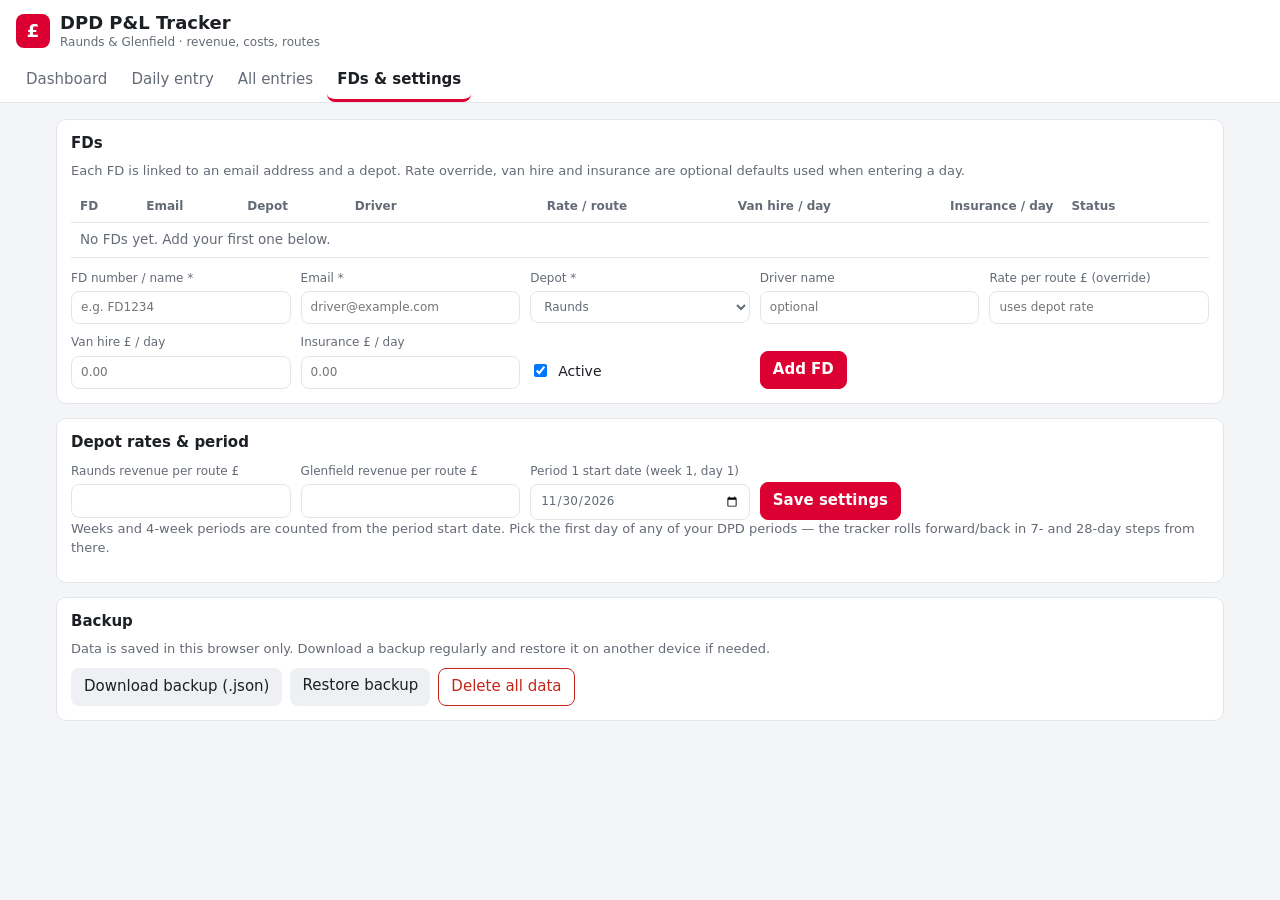
<file: index.html>
<!doctype html>
<html lang="en-GB">
<head>
  <meta charset="utf-8">
  <meta name="viewport" content="width=device-width, initial-scale=1">
  <title>DPD P&amp;L Tracker</title>
  <link rel="stylesheet" href="styles.css">
</head>
<body>
  <header class="topbar">
    <div class="brand">
      <span class="logo">£</span>
      <div>
        <h1>DPD P&amp;L Tracker</h1>
        <p class="sub">Raunds &amp; Glenfield · revenue, costs, routes</p>
      </div>
    </div>
    <nav class="tabs" role="tablist">
      <button class="tab active" data-tab="dashboard">Dashboard</button>
      <button class="tab" data-tab="daily">Daily entry</button>
      <button class="tab" data-tab="entries">All entries</button>
      <button class="tab" data-tab="settings">FDs &amp; settings</button>
    </nav>
  </header>

  <main>
    <!-- DASHBOARD -->
    <section id="tab-dashboard" class="panel active">
      <div class="controls card">
        <div class="seg" id="viewSeg" role="group" aria-label="Time view">
          <button data-view="day">Daily</button>
          <button data-view="week" class="on">Weekly</button>
          <button data-view="period">4-week period</button>
        </div>
        <div class="datenav">
          <button class="icon" id="prevBtn" aria-label="Previous">‹</button>
          <input type="date" id="dashDate">
          <button class="icon" id="nextBtn" aria-label="Next">›</button>
          <button class="ghost" id="todayBtn">Today</button>
        </div>
        <label class="scope">
          <span>Showing</span>
          <select id="scopeSel"></select>
        </label>
      </div>

      <div class="rangeline">
        <h2 id="rangeTitle"></h2>
        <div class="actions">
          <button class="ghost" id="exportReportBtn">Export report CSV</button>
          <button class="ghost" id="printBtn">Print</button>
        </div>
      </div>

      <div class="kpis" id="kpis"></div>

      <div class="card">
        <h3>Depots — separate &amp; combined</h3>
        <div class="tablewrap"><table id="depotTable"></table></div>
      </div>

      <div class="card">
        <h3 id="fdTableTitle">FD breakdown</h3>
        <p class="hint">Tap an FD to open its individual report.</p>
        <div class="tablewrap"><table id="fdTable"></table></div>
      </div>

      <div class="card" id="timeCard">
        <h3 id="timeTitle">Breakdown</h3>
        <div class="tablewrap"><table id="timeTable"></table></div>
        <div id="timeTable2Wrap" class="tablewrap" style="margin-top:16px"><table id="timeTable2"></table></div>
      </div>
    </section>

    <!-- DAILY ENTRY -->
    <section id="tab-daily" class="panel">
      <div class="card controls">
        <label><span>Date</span><input type="date" id="dayDate"></label>
        <label><span>Depot</span>
          <select id="dayDepot">
            <option value="ALL">Both depots</option>
            <option value="RAUNDS">Raunds</option>
            <option value="GLENFIELD">Glenfield</option>
          </select>
        </label>
        <div class="datenav">
          <button class="icon" id="dayPrev" aria-label="Previous day">‹</button>
          <button class="icon" id="dayNext" aria-label="Next day">›</button>
        </div>
      </div>
      <p class="hint">Enter each FD's day. Revenue = routes × rate per route. Van hire &amp; insurance fill in from the FD's daily defaults when you type routes (you can overwrite them). Leave a card blank to skip that FD.</p>
      <div id="dayEmpty" class="empty card" hidden>No FDs yet — add your FDs in <a href="#" data-goto="settings">FDs &amp; settings</a> first.</div>
      <div id="dayCards" class="daycards"></div>
      <div class="savebar">
        <div id="dayTotals"></div>
        <button class="primary" id="saveDay">Save day</button>
      </div>
    </section>

    <!-- ENTRIES -->
    <section id="tab-entries" class="panel">
      <div class="card controls">
        <label><span>From</span><input type="date" id="entFrom"></label>
        <label><span>To</span><input type="date" id="entTo"></label>
        <label class="scope"><span>Showing</span><select id="entScope"></select></label>
        <button class="ghost" id="entExport">Export CSV</button>
      </div>
      <div class="card">
        <div class="tablewrap"><table id="entTable"></table></div>
      </div>
    </section>

    <!-- SETTINGS -->
    <section id="tab-settings" class="panel">
      <div class="card">
        <h3>FDs</h3>
        <p class="hint">Each FD is linked to an email address and a depot. Rate override, van hire and insurance are optional defaults used when entering a day.</p>
        <div class="tablewrap"><table id="fdList"></table></div>
        <form id="fdForm" class="grid-form">
          <input type="hidden" id="fdId">
          <label><span>FD number / name *</span><input id="fdCode" required placeholder="e.g. FD1234"></label>
          <label><span>Email *</span><input id="fdEmail" type="email" required placeholder="driver@example.com"></label>
          <label><span>Depot *</span>
            <select id="fdDepot"><option value="RAUNDS">Raunds</option><option value="GLENFIELD">Glenfield</option></select>
          </label>
          <label><span>Driver name</span><input id="fdDriver" placeholder="optional"></label>
          <label><span>Rate per route £ (override)</span><input id="fdRate" type="number" step="0.01" min="0" placeholder="uses depot rate"></label>
          <label><span>Van hire £ / day</span><input id="fdVan" type="number" step="0.01" min="0" placeholder="0.00"></label>
          <label><span>Insurance £ / day</span><input id="fdIns" type="number" step="0.01" min="0" placeholder="0.00"></label>
          <label class="check"><input type="checkbox" id="fdActive" checked> Active</label>
          <div class="form-actions">
            <button type="submit" class="primary" id="fdSubmit">Add FD</button>
            <button type="button" class="ghost" id="fdCancel" hidden>Cancel edit</button>
          </div>
        </form>
      </div>

      <div class="card">
        <h3>Depot rates &amp; period</h3>
        <form id="settingsForm" class="grid-form">
          <label><span>Raunds revenue per route £</span><input id="rateRAUNDS" type="number" step="0.01" min="0"></label>
          <label><span>Glenfield revenue per route £</span><input id="rateGLENFIELD" type="number" step="0.01" min="0"></label>
          <label><span>Period 1 start date (week 1, day 1)</span><input id="periodAnchor" type="date" required></label>
          <div class="form-actions"><button type="submit" class="primary">Save settings</button></div>
        </form>
        <p class="hint">Weeks and 4-week periods are counted from the period start date. Pick the first day of any of your DPD periods — the tracker rolls forward/back in 7- and 28-day steps from there.</p>
      </div>

      <div class="card">
        <h3>Backup</h3>
        <p class="hint">Data is saved in this browser only. Download a backup regularly and restore it on another device if needed.</p>
        <div class="row-actions">
          <button class="ghost" id="backupBtn">Download backup (.json)</button>
          <label class="ghost filebtn">Restore backup<input type="file" id="restoreFile" accept=".json,application/json" hidden></label>
          <button class="danger" id="resetBtn">Delete all data</button>
        </div>
      </div>
    </section>
  </main>

  <div id="toast" class="toast" role="status" aria-live="polite"></div>
  <script src="app.js"></script>
</body>
</html>
</file>
<file: styles.css>
:root {
  --bg: #f4f5f7;
  --card: #ffffff;
  --text: #1c1f24;
  --muted: #646b76;
  --line: #e2e5ea;
  --accent: #dc0032;       /* DPD-style red */
  --accent-ink: #ffffff;
  --pos: #137a3c;
  --neg: #c2261b;
  --chip: #eef0f3;
  --hl: #fff5f7;
  --radius: 10px;
  color-scheme: light;
}
@media (prefers-color-scheme: dark) {
  :root:not([data-theme="light"]) {
    --bg: #121418; --card: #1b1e24; --text: #e8eaee; --muted: #9aa1ab;
    --line: #2c3038; --chip: #262a31; --hl: #2a1a1f;
    --pos: #4cc27a; --neg: #ff6b5e; color-scheme: dark;
  }
}
:root[data-theme="dark"] {
  --bg: #121418; --card: #1b1e24; --text: #e8eaee; --muted: #9aa1ab;
  --line: #2c3038; --chip: #262a31; --hl: #2a1a1f;
  --pos: #4cc27a; --neg: #ff6b5e; color-scheme: dark;
}

* { box-sizing: border-box; }
html, body { margin: 0; }
body {
  background: var(--bg); color: var(--text);
  font: 15px/1.45 system-ui, -apple-system, "Segoe UI", Roboto, sans-serif;
  overflow-x: hidden;
}
h1, h2, h3 { margin: 0; line-height: 1.2; }
h1 { font-size: 18px; }
h2 { font-size: 18px; }
h3 { font-size: 15px; margin-bottom: 10px; }
a { color: var(--accent); }

.topbar {
  background: var(--card); border-bottom: 1px solid var(--line);
  padding: 12px 16px 0; position: sticky; top: 0; z-index: 10;
}
.brand { display: flex; align-items: center; gap: 10px; }
.logo {
  width: 34px; height: 34px; border-radius: 8px; background: var(--accent); color: var(--accent-ink);
  display: grid; place-items: center; font-weight: 700; font-size: 18px; flex: none;
}
.sub { margin: 0; color: var(--muted); font-size: 12px; }
.tabs { display: flex; gap: 4px; margin-top: 10px; overflow-x: auto; scrollbar-width: none; }
.tab {
  background: none; border: 0; border-bottom: 3px solid transparent; padding: 8px 10px;
  font: inherit; color: var(--muted); cursor: pointer; white-space: nowrap;
}
.tab.active { color: var(--text); border-bottom-color: var(--accent); font-weight: 600; }

main { max-width: 1200px; margin: 0 auto; padding: 16px; }
.panel { display: none; }
.panel.active { display: block; }

.card {
  background: var(--card); border: 1px solid var(--line); border-radius: var(--radius);
  padding: 14px; margin-bottom: 14px;
}
.hint { color: var(--muted); font-size: 13px; margin: 0 0 10px; }

.controls { display: flex; flex-wrap: wrap; gap: 10px 14px; align-items: flex-end; }
.controls label, .grid-form label { display: flex; flex-direction: column; gap: 4px; font-size: 12px; color: var(--muted); }
.scope { flex: 1 1 220px; }

input, select, button, textarea { font: inherit; color: inherit; }
input, select, textarea {
  background: var(--card); border: 1px solid var(--line); border-radius: 8px; padding: 7px 9px; min-width: 0;
}
input:focus, select:focus, textarea:focus { outline: 2px solid var(--accent); outline-offset: -1px; }

button { cursor: pointer; border-radius: 8px; padding: 7px 12px; border: 1px solid var(--line); background: var(--card); }
button.primary { background: var(--accent); border-color: var(--accent); color: var(--accent-ink); font-weight: 600; }
button.ghost, .filebtn { background: var(--chip); border-color: transparent; }
.filebtn { display: inline-block; cursor: pointer; border-radius: 8px; padding: 7px 12px; color: var(--text); font-size: 15px; }
button.danger { background: none; color: var(--neg); border-color: var(--neg); }
button.icon { width: 36px; padding: 7px 0; font-size: 18px; line-height: 1; }
button.link { background: none; border: 0; padding: 2px 4px; color: var(--accent); }

.seg { display: inline-flex; background: var(--chip); border-radius: 9px; padding: 3px; }
.seg button { border: 0; background: none; padding: 6px 12px; border-radius: 7px; }
.seg button.on { background: var(--card); font-weight: 600; box-shadow: 0 1px 2px rgba(0,0,0,.12); }
.datenav { display: flex; gap: 6px; align-items: center; }

.rangeline { display: flex; flex-wrap: wrap; justify-content: space-between; align-items: center; gap: 8px; margin: 4px 0 12px; }
.rangeline .muted { color: var(--muted); font-weight: 400; font-size: 14px; }
.actions, .row-actions { display: flex; gap: 8px; flex-wrap: wrap; }

.kpis { display: grid; grid-template-columns: repeat(auto-fill, minmax(150px, 1fr)); gap: 10px; margin-bottom: 14px; }
.kpi { background: var(--card); border: 1px solid var(--line); border-radius: var(--radius); padding: 12px; }
.kpi .label { color: var(--muted); font-size: 12px; }
.kpi .value { font-size: 22px; font-weight: 700; font-variant-numeric: tabular-nums; margin-top: 2px; }
.kpi .note { color: var(--muted); font-size: 12px; }
.kpi.big .value { font-size: 26px; }

.tablewrap { overflow-x: auto; -webkit-overflow-scrolling: touch; }
table { border-collapse: collapse; width: 100%; font-size: 13.5px; }
th, td { padding: 7px 9px; border-bottom: 1px solid var(--line); text-align: right; white-space: nowrap; font-variant-numeric: tabular-nums; }
th { color: var(--muted); font-weight: 600; font-size: 12px; position: sticky; top: 0; background: var(--card); }
th:first-child, td:first-child { text-align: left; position: sticky; left: 0; background: var(--card); }
td.l, th.l { text-align: left; }
tr.total td { font-weight: 700; border-top: 2px solid var(--text); }
tr.click { cursor: pointer; }
tr.click:hover td { background: var(--hl); }
tr.sel td { background: var(--hl); }
tr.muted td { color: var(--muted); opacity: .7; }
.pos { color: var(--pos); }
.neg { color: var(--neg); }
.muted { color: var(--muted); }
.fdname { font-weight: 600; }
.email { color: var(--muted); font-size: 12px; }
.badge { display: inline-block; font-size: 11px; padding: 1px 7px; border-radius: 99px; background: var(--chip); color: var(--muted); }
.badge.R { background: #e8f0ff; color: #2350a8; }
.badge.G { background: #e9f7ee; color: #1b6e3c; }
@media (prefers-color-scheme: dark) {
  :root:not([data-theme="light"]) .badge.R { background: #1d2a44; color: #9dbbff; }
  :root:not([data-theme="light"]) .badge.G { background: #19331f; color: #8fe0ad; }
}

.grid-form { display: grid; grid-template-columns: repeat(auto-fill, minmax(190px, 1fr)); gap: 10px; margin-top: 12px; }
.grid-form .check { flex-direction: row; align-items: center; gap: 8px; color: var(--text); font-size: 14px; align-self: end; padding-bottom: 8px; }
.form-actions { display: flex; gap: 8px; align-items: end; }

.daycards { display: grid; grid-template-columns: repeat(auto-fill, minmax(320px, 1fr)); gap: 12px; }
.daycard input { width: 100%; }
.daycard { min-width: 0; background: var(--card); border: 1px solid var(--line); border-radius: var(--radius); padding: 12px; }
.daycard.filled { border-color: var(--accent); }
.daycard header { display: flex; justify-content: space-between; align-items: flex-start; gap: 8px; margin-bottom: 8px; }
.daycard .fields { display: grid; grid-template-columns: repeat(3, 1fr); gap: 8px; }
.daycard label { display: flex; flex-direction: column; gap: 3px; font-size: 11.5px; color: var(--muted); }
.daycard .notes { grid-column: 1 / -1; }
.daycard .calc { font-size: 13px; margin-top: 8px; display: flex; justify-content: space-between; gap: 8px; flex-wrap: wrap; }
.savebar {
  position: sticky; bottom: 0; background: var(--card); border: 1px solid var(--line); border-radius: var(--radius);
  padding: 10px 14px; margin-top: 14px; display: flex; justify-content: space-between; align-items: center; gap: 10px; flex-wrap: wrap;
  box-shadow: 0 -4px 12px rgba(0,0,0,.06);
}
.empty { text-align: center; color: var(--muted); }

.toast {
  position: fixed; left: 50%; bottom: 20px; transform: translateX(-50%) translateY(80px);
  background: var(--text); color: var(--bg); padding: 9px 16px; border-radius: 8px; transition: transform .2s; z-index: 50;
  max-width: calc(100% - 32px);
}
.toast.show { transform: translateX(-50%) translateY(0); }

@media (max-width: 560px) {
  .daycards { grid-template-columns: 1fr; }
  .daycard .fields { grid-template-columns: repeat(2, 1fr); }
  .seg button { padding: 6px 9px; }
  .kpis { grid-template-columns: repeat(2, 1fr); }
}

@media print {
  .topbar .tabs, .controls, .actions, .hint, .savebar, .toast { display: none !important; }
  .topbar { position: static; border: 0; }
  body { background: #fff; color: #000; }
  .card, .kpi { break-inside: avoid; border-color: #ccc; }
  .tablewrap { overflow: visible; }
  th, td { position: static !important; }
}
</file>
